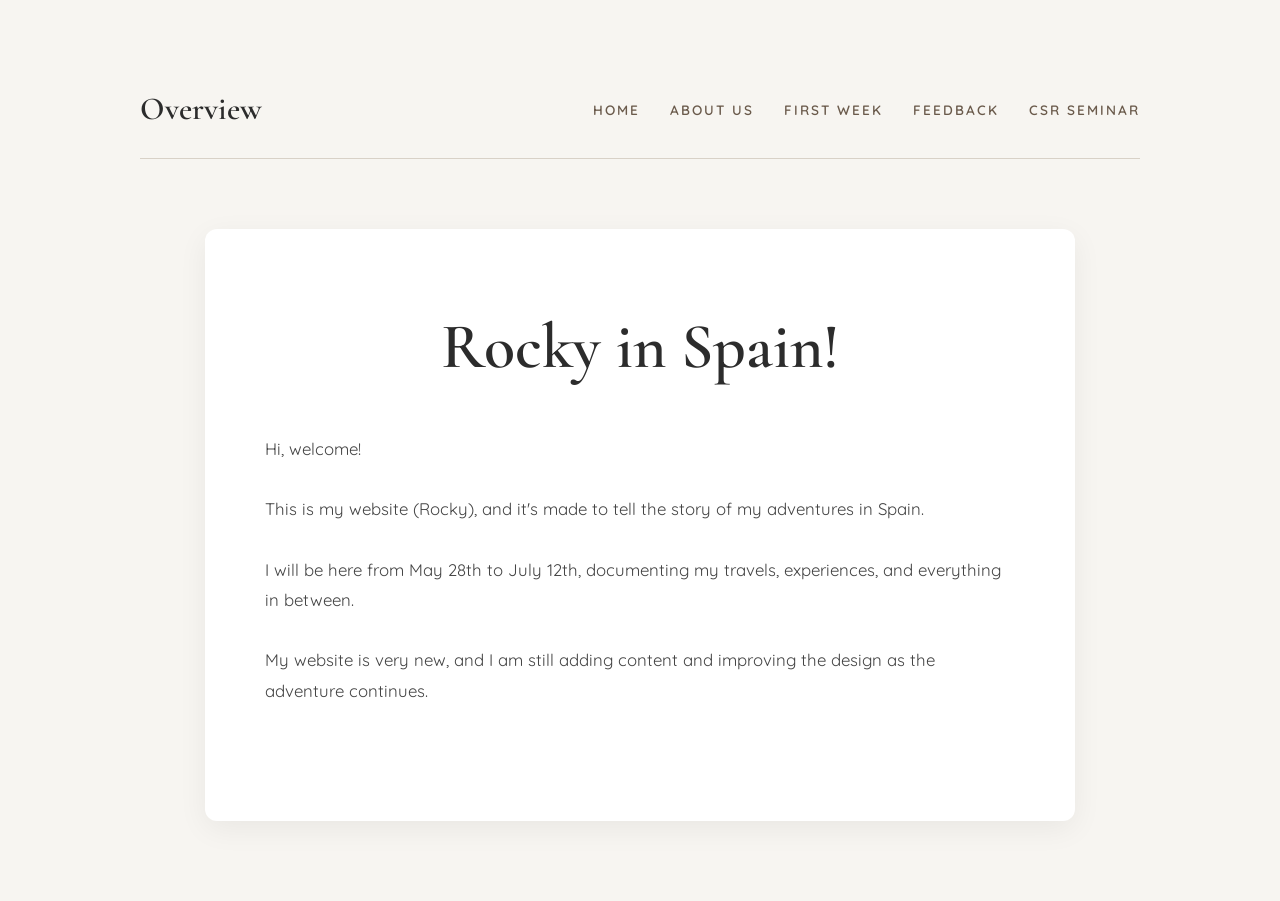
<file: index.html>
<!DOCTYPE html>
<html lang="en">

<head>
    <meta charset="UTF-8">
    <meta name="viewport" content="width=device-width, initial-scale=1.0">

    <title>Rocky in Spain!</title>

    <link rel="stylesheet" href="style.css">

<link href="https://fonts.googleapis.com/css2?family=Cormorant+Garamond:wght@500;600&family=Quicksand:wght@400;500;600&display=swap" rel="stylesheet"></head>

<body>

    <div class="container">

        <header>

            <h2>Overview</h2>

            <nav>
                <ul>
                    <li><a href="index.html">Home</a></li>
                    <li><a href="about.html">About Us</a></li>
                    <li><a href="aweeks.html">First Week</a></li>
                    
                    <li><a href="feedback.html">Feedback</a></li>
                    <li><a href="csr.html">CSR Seminar</a></li>
                    
                </ul>
            </nav>

        </header>

        <div class="card">

            <h1> Rocky in Spain!</h1>

            <p>
                Hi, welcome!
                <br><br>

                This is my website (Rocky), and it's made to tell the story of my
                adventures in Spain.

                <br><br>

                I will be here from May 28th to July 12th, documenting my travels,
                experiences, and everything in between.

                <br><br>

                My website is very new, and I am still adding content and improving
                the design as the adventure continues.

                <br><br>

            </p>

        </div>

    </div>

</body>


</html>
</file>
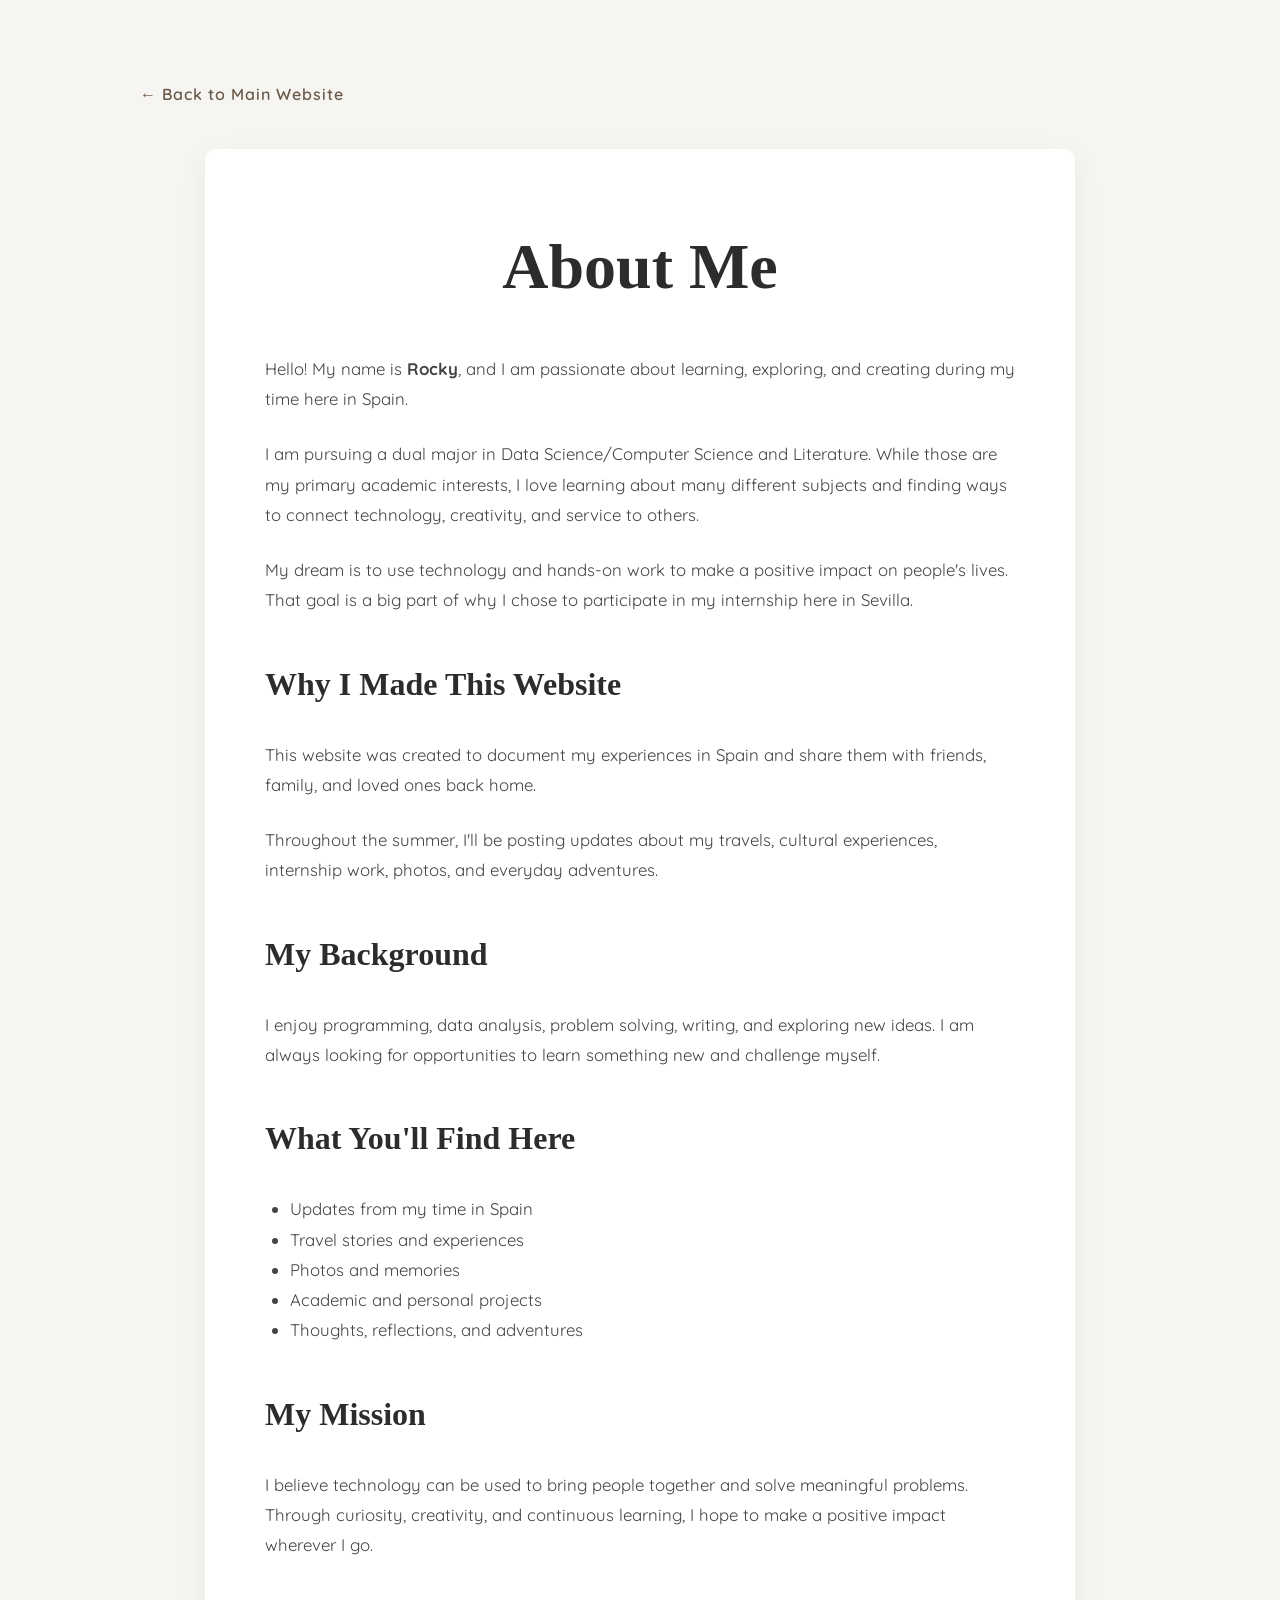
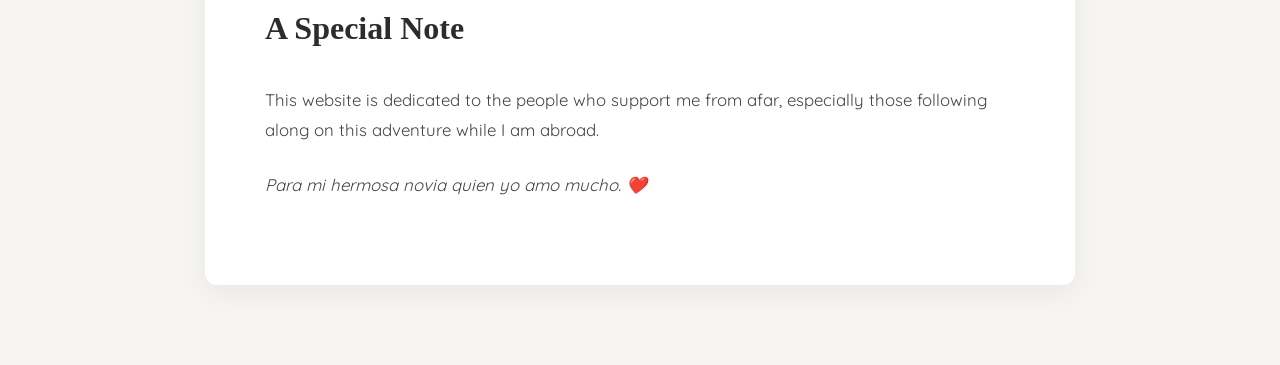
<file: about.html>
<!DOCTYPE html>
<html lang="en">

<head>
    <meta charset="UTF-8">
    <meta name="viewport" content="width=device-width, initial-scale=1.0">

    <title>About Me</title>

    <link rel="stylesheet" href="style.css">

    <link href="https://fonts.googleapis.com/css2?family=Quicksand:wght@400;600&display=swap" rel="stylesheet">
</head>

<body>

    <div class="container">

        <a class="home-button"
           href="https://rojo121212.github.io/rockenespana/">
            ← Back to Main Website
        </a>

        <div class="card">

            <h1>About Me</h1>

            <p>
                Hello! My name is <strong>Rocky</strong>, and I am passionate about
                learning, exploring, and creating during my time here in Spain.
            </p>

            <p>
                I am pursuing a dual major in Data Science/Computer Science and Literature.
                While those are my primary academic interests, I love learning about many
                different subjects and finding ways to connect technology, creativity,
                and service to others.
            </p>

            <p>
                My dream is to use technology and hands-on work to make a positive impact
                on people's lives. That goal is a big part of why I chose to participate
                in my internship here in Sevilla.
            </p>

            <h2>Why I Made This Website</h2>

            <p>
                This website was created to document my experiences in Spain and share them
                with friends, family, and loved ones back home.
            </p>

            <p>
                Throughout the summer, I'll be posting updates about my travels,
                cultural experiences, internship work, photos, and everyday adventures.
            </p>

            <h2>My Background</h2>

            <p>
                I enjoy programming, data analysis, problem solving, writing,
                and exploring new ideas. I am always looking for opportunities
                to learn something new and challenge myself.
            </p>

            <h2>What You'll Find Here</h2>

            <ul>
                <li>Updates from my time in Spain</li>
                <li>Travel stories and experiences</li>
                <li>Photos and memories</li>
                <li>Academic and personal projects</li>
                <li>Thoughts, reflections, and adventures</li>
            </ul>

            <h2>My Mission</h2>

            <p>
                I believe technology can be used to bring people together and solve
                meaningful problems. Through curiosity, creativity, and continuous
                learning, I hope to make a positive impact wherever I go.
            </p>

            <h2>A Special Note</h2>

            <p>
                This website is dedicated to the people who support me from afar,
                especially those following along on this adventure while I am abroad.
            </p>

            <p>
                <em>Para mi hermosa novia quien yo amo mucho. ❤️</em>
            </p>

        </div>

    </div>

</body>

</html>
</file>
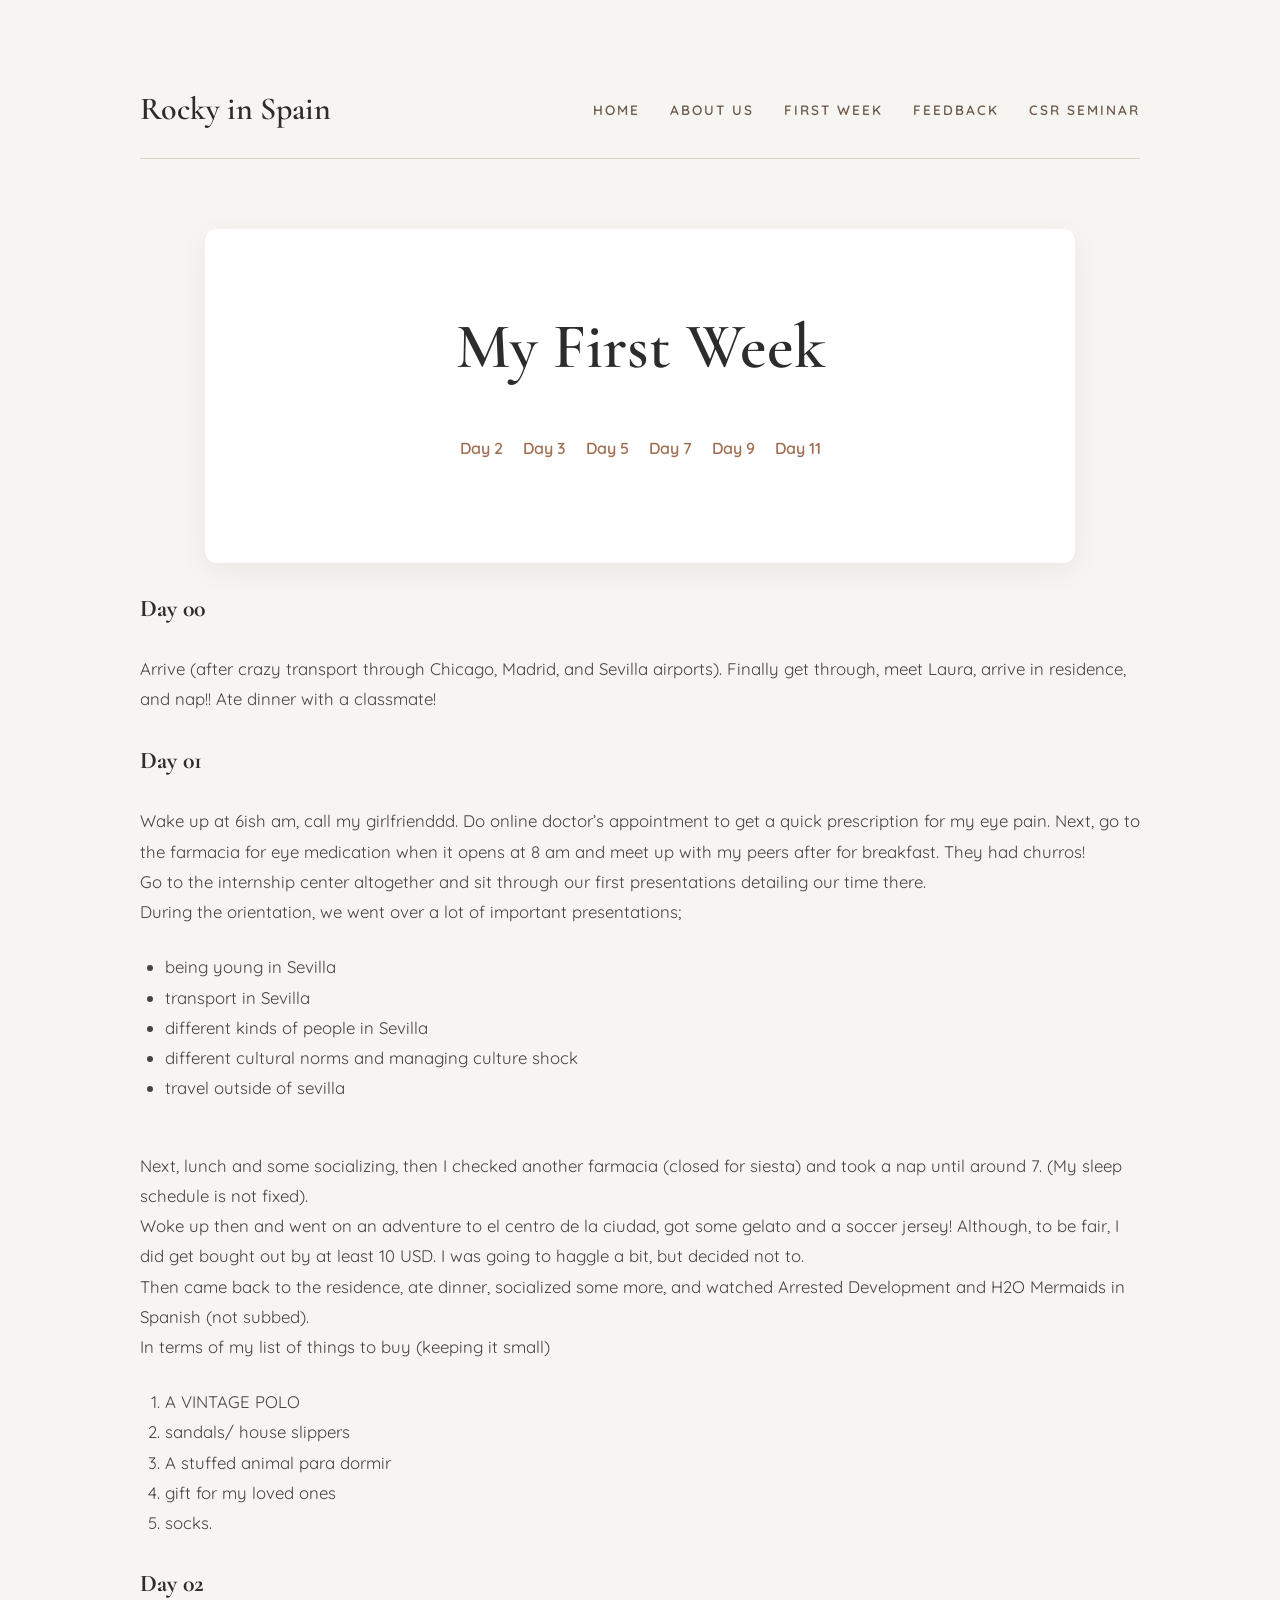
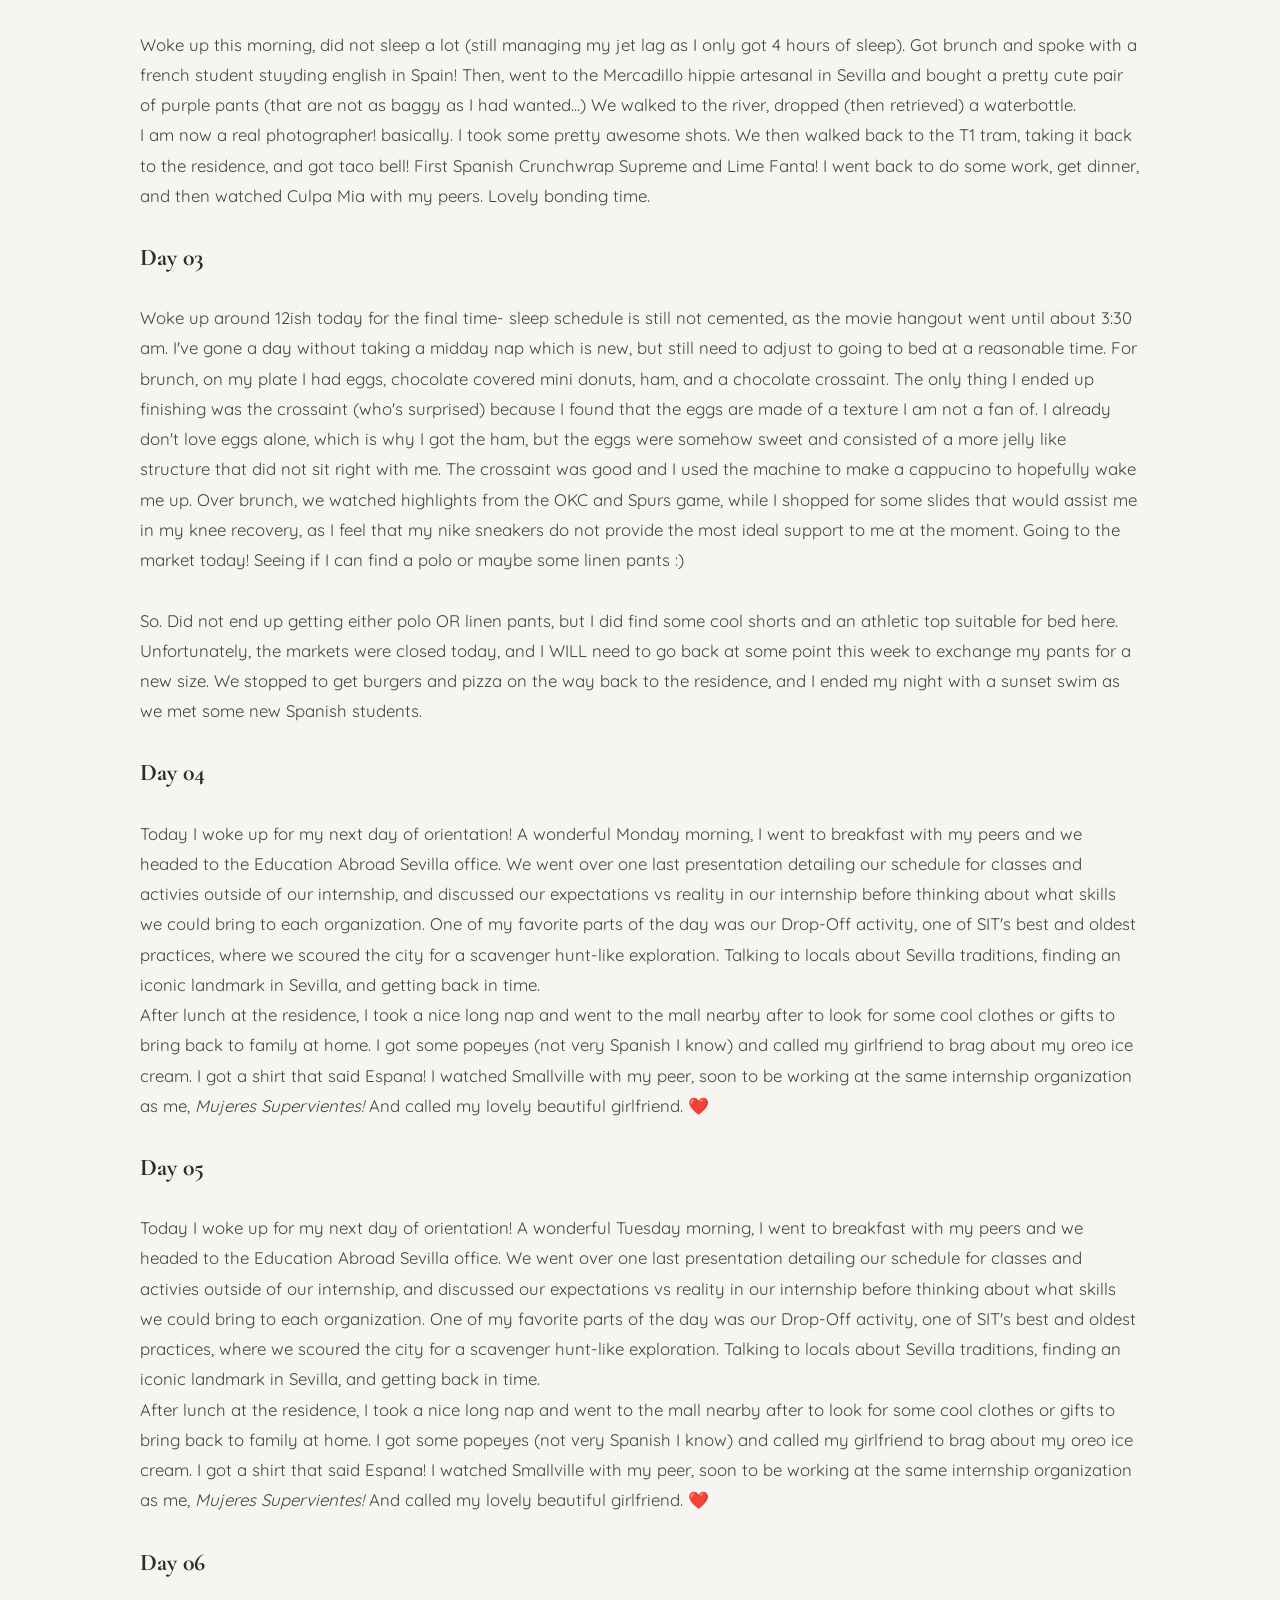
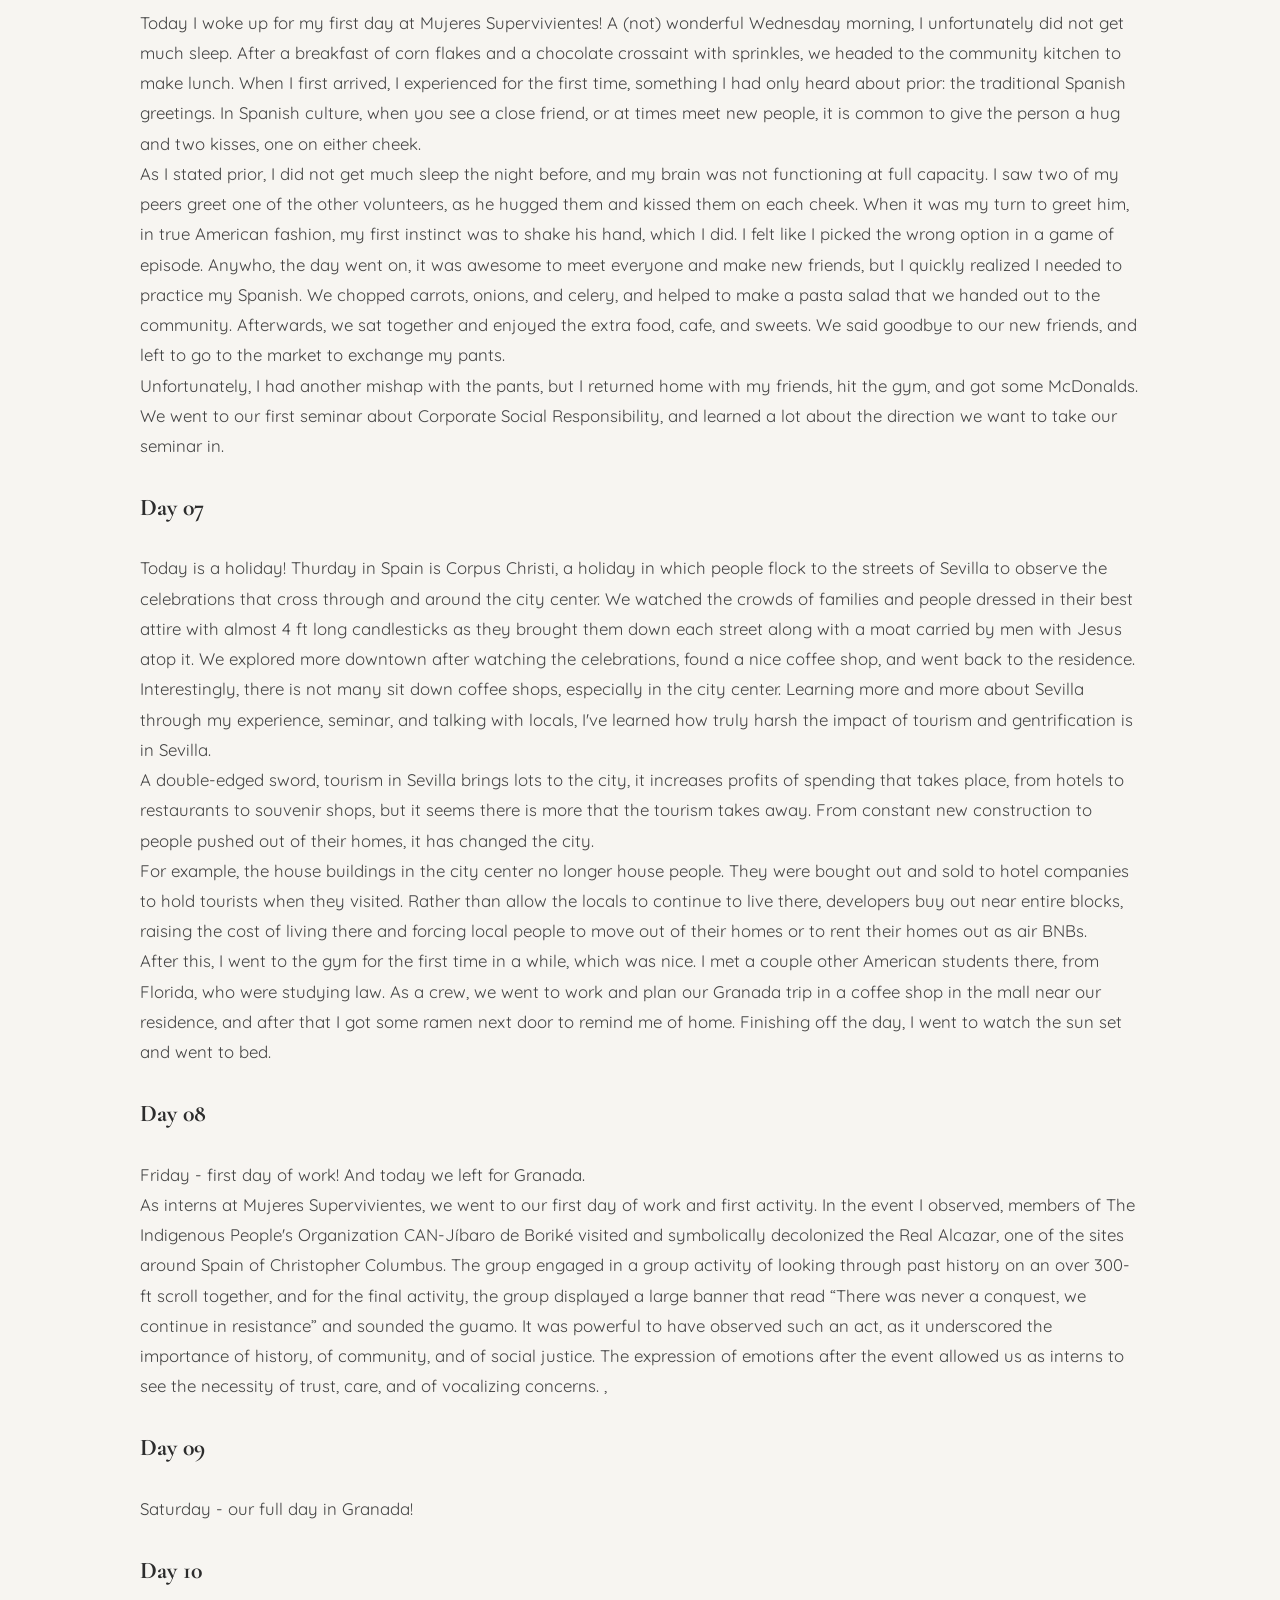
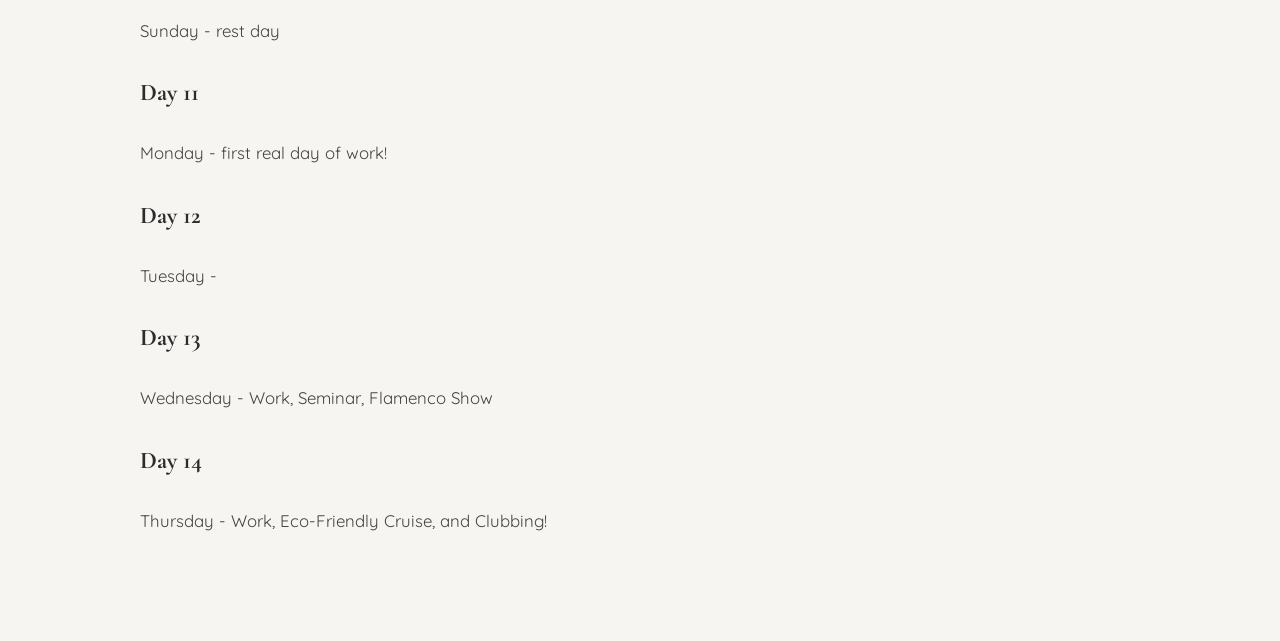
<file: aweeks.html>
<!DOCTYPE html>
<html lang="en">

<head>
    <meta charset="UTF-8">
    <meta name="viewport" content="width=device-width, initial-scale=1.0">

    <title>Rocky in Spain - My First Week</title>
    
    <link rel="stylesheet" href="style.css">

<link href="https://fonts.googleapis.com/css2?family=Cormorant+Garamond:wght@500;600&family=Quicksand:wght@400;500;600&display=swap" rel="stylesheet">
</head>

<body>

    <div class="container">

       <header>

    <h2>Rocky in Spain</h2>

    <nav>
        <ul>
            <li><a href="index.html">Home</a></li>
            <li><a href="about.html">About Us</a></li>
            <li><a href="aweeks.html">First Week</a></li>
            <li><a href="feedback.html">Feedback</a></li>
            <li><a href="csr.html">CSR Seminar</a></li>
        </ul>
    </nav>

</header>

      <div class="card">

    <h1>My First Week</h1>

    <div class="week-nav">
        <a href="#day02">Day 2</a>
        <a href="#day03">Day 3</a>
        <a href="#day05">Day 5</a>
        <a href="#day07">Day 7</a>
        <a href="#day09">Day 9</a>
        <a href="#day11">Day 11</a>
    </div>

    <!-- journal entries -->

</div>
      

                <strong>
            <h3> Day 00 </h3></strong> 
            
            <p>
                Arrive (after crazy transport through Chicago,
                Madrid, and Sevilla airports). Finally get through, meet Laura,
                arrive in residence, and nap!! Ate dinner with a classmate!
                <br>
            </p>
                <strong>
            <h3> Day 01 </h3></strong> 
             <section id="day01">   
            <p>
                Wake up at 6ish am, call my girlfrienddd.
                Do online doctor’s appointment to get a quick prescription for my eye pain.
                Next, go to the farmacia for eye medication when it opens at 8 am and
                meet up with my peers after for breakfast. They had churros! 
                <br>
                Go to the internship center altogether and sit through our first
                presentations detailing our time there. 
                <br>
                During the orientation, we went over a lot of important presentations;
                <br>
            </p>
                <ul>
                    <li> being young in Sevilla </li>
                    <li> transport in Sevilla </li>
                    <li> different kinds of people in Sevilla </li>
                    <li> different cultural norms and managing culture shock </li>
                    <li> travel outside of sevilla </li>
                </ul>
           
            <p>
                <br> Next, lunch and some socializing, then I checked another farmacia
                (closed for siesta) and took a nap until around 7. (My sleep schedule is not fixed).
                <br>
                Woke up then and went on an adventure to el centro de la ciudad,
                got some gelato and a soccer jersey! Although, to be fair, I did get bought out by at least 
                10 USD. I was going to haggle a bit, but decided not to. 
                <br>
                Then came back to the residence, ate dinner, socialized some more,
                and watched Arrested Development and H2O Mermaids in Spanish
                (not subbed).
                <br>
                In terms of my list of things to buy (keeping it small) 
            </p>
                <ol>
                    <li> A VINTAGE POLO </li>
                    <li> sandals/ house slippers </li>
                    <li> A stuffed animal para dormir </li>
                    <li> gift for my loved ones </li>
                    <li> socks. </li>
                </ol>
            
            

           
                <strong>
                    <h3>Day 02 </h3></strong> 
                     <section id="day02">
             <p> 
                Woke up this morning, did not sleep a lot (still managing
                my jet lag as I only got 4 hours of sleep). Got brunch and spoke with a french student
                stuyding english in Spain! Then, went to the Mercadillo hippie artesanal in Sevilla
                and bought a pretty cute pair of purple pants (that are not as baggy as I had wanted...)
                We walked to the river, dropped (then retrieved) a waterbottle. 
                <br> 
                I am now a real photographer! basically.
                I took some pretty awesome shots.
                We then walked back to the T1 tram, taking it back to the residence, 
                and got taco bell! First Spanish Crunchwrap Supreme and Lime Fanta!
                 I went back to do some work, get dinner, and then watched
                 Culpa Mia with my peers. Lovely bonding time.
            </p>


                <strong>
                   <h3>Day 03 </h3></strong> 
                    <section id="day03">
             <p> 
                Woke up around 12ish today for the final time- sleep schedule is still not cemented, as the movie hangout went until about 3:30 am.
                 I've gone a day without taking a midday nap which is new, but still need to adjust to going to bed at a reasonable time. 
                 For brunch, on my plate I had eggs, chocolate covered mini donuts, ham, and a chocolate crossaint. The only thing I ended up finishing
                 was the crossaint (who's surprised) because I found that the eggs are made of a texture I am not a fan of. I already don't love eggs alone,
                 which is why I got the ham, but the eggs were somehow sweet and consisted of a more jelly like structure that did not sit right with me. 
                 The crossaint was good and I used the machine to make a cappucino to hopefully wake me up. 
                 Over brunch, we watched highlights from the OKC and Spurs game, while I shopped for some slides that would assist me in my knee recovery, as
                 I feel that my nike sneakers do not provide the most ideal support to me at the moment. 
                 Going to the market today! Seeing if I can find a polo or maybe some linen pants :) 
                <br><br>
                 So. Did not end up getting either polo OR linen pants, but I did find some cool shorts and an athletic top suitable for bed
                 here. Unfortunately, the markets were closed today, and I WILL need to go back at some point this week to exchange my pants for a new size.
                 We stopped to get burgers and pizza on the way back to the residence, and I ended my night with a sunset swim as we met some new Spanish students. 
            </p>

                <strong>
            <h3> Day 04</h3></strong> 
             <section id="day04">   
            <p>
                Today I woke up for my next day of orientation! A wonderful Monday morning, I went to breakfast with my peers and 
                we headed to the Education Abroad Sevilla office. We went over one last presentation detailing our schedule for classes 
                and activies outside of our internship, and discussed our expectations vs reality in our internship before thinking about what skills 
                we could bring to each organization. One of my favorite parts of the day was our Drop-Off activity, one of SIT's best and oldest practices, 
                where we scoured the city for a scavenger hunt-like exploration. Talking to locals about Sevilla traditions, finding an iconic 
                landmark in Sevilla, and getting back in time. <br> After lunch at the residence, I took a nice long nap and went to the mall
                nearby after to look for some cool clothes or gifts to bring back to family at home. I got some popeyes (not very Spanish I know)
                and called my girlfriend to brag about my oreo ice cream. I got a shirt that said Espana! 
                I watched Smallville with my peer, soon to be working at the same internship organization as me, <em>Mujeres Supervientes!</em>
                And called my lovely beautiful girlfriend.  ❤️
            </p>


            <strong>
           <h3>Day 05</h3></strong> 
             <section id="day05">   
            <p>
                Today I woke up for my next day of orientation! A wonderful Tuesday morning, I went to breakfast with my peers and 
                we headed to the Education Abroad Sevilla office. We went over one last presentation detailing our schedule for classes 
                and activies outside of our internship, and discussed our expectations vs reality in our internship before thinking about what skills 
                we could bring to each organization. One of my favorite parts of the day was our Drop-Off activity, one of SIT's best and oldest practices, 
                where we scoured the city for a scavenger hunt-like exploration. Talking to locals about Sevilla traditions, finding an iconic 
                landmark in Sevilla, and getting back in time. <br> After lunch at the residence, I took a nice long nap and went to the mall
                nearby after to look for some cool clothes or gifts to bring back to family at home. I got some popeyes (not very Spanish I know)
                and called my girlfriend to brag about my oreo ice cream. I got a shirt that said Espana! 
                I watched Smallville with my peer, soon to be working at the same internship organization as me, <em>Mujeres Supervientes!</em>
                And called my lovely beautiful girlfriend.  ❤️
            </p>
                 

            <strong>
            <h3> Day 06 </h3></strong> 
             <section id="day06">   
            <p>
                Today I woke up for my first day at Mujeres Supervivientes! A (not) wonderful Wednesday morning, I unfortunately did not get much sleep.
                After a breakfast of corn flakes and a chocolate crossaint with sprinkles, we headed to the community kitchen to make lunch. 
                When I first arrived, I experienced for the first time, something I had only heard about prior: the traditional Spanish greetings.
                In Spanish culture, when you see a close friend, or at times meet new people, it is common to give the person a hug and two kisses, one on 
                either cheek. <br>

                As I stated prior, I did not get much sleep the night before, and my brain was not functioning at full capacity. I saw two of my peers greet
                one of the other volunteers, as he hugged them and kissed them on each cheek. When it was my turn to greet him, in true American fashion, 
                my first instinct was to shake his hand, which I did. I felt like I picked the wrong option in a game of episode. Anywho, the day went on, it was 
                awesome to meet everyone and make new friends, but I quickly realized I needed to practice my Spanish. We chopped carrots, onions, and celery, and 
                helped to make a pasta salad that we handed out to the community. Afterwards, we sat together and enjoyed the extra food, cafe, and sweets. 
                We said goodbye to our new friends, and left to go to the market to exchange my pants.
                <br> 
                Unfortunately, I had another mishap with the pants, but I returned home with my friends, hit the gym, and got some McDonalds. 
                We went to our first seminar about Corporate Social Responsibility, and learned a lot about the direction we want to take our seminar in. 

                
            </p>


            <strong>
           <h3> Day 07</h3></strong> 
             <section id="day07">   
            <p>
                Today is a holiday! Thurday in Spain is Corpus Christi, a holiday in which people flock to the streets of 
                Sevilla to observe the celebrations that cross through and around the city center. We watched the crowds of 
                families and people dressed in their best attire with almost 4 ft long candlesticks as they brought them down
                each street along with a moat carried by men with Jesus atop it. We explored more downtown after watching the celebrations, 
                found a nice coffee shop, and went back to the residence. 
                <br> Interestingly, there is not many sit down coffee shops, especially in the city center. 
                Learning more and more about Sevilla through my experience, seminar, and talking with locals, 
                I've learned how truly harsh the impact of tourism and gentrification is in Sevilla. 
                <br> A double-edged sword, tourism in Sevilla brings lots to the city, it increases profits of spending that takes 
                place, from hotels to restaurants to souvenir shops, but it seems there is more that the tourism takes away. 
                From constant new construction to people pushed out of their homes, it has changed the city. 
                <br>
                For example, the house buildings in the city center no longer house people. They were bought out and sold to 
                hotel companies to hold tourists when they visited. Rather than allow the locals to continue to live there, 
                developers buy out near entire blocks, raising the cost of living there and forcing local people to move out of 
                their homes or to rent their homes out as air BNBs. 
                <br>
                After this, I went to the gym for the first time in a while, which was nice. I met a couple other American students 
                there, from Florida, who were studying law. As a crew, we went to work and plan our Granada trip in a coffee shop in the mall
                near our residence, and after that I got some ramen next door to remind me of home. 
                Finishing off the day, I went to watch the sun set and went to bed. 

            </p>

            <strong>
            <h3> Day 08</h3></strong> 
             <section id="day08">   
            <p>
                Friday - first day of work! And today we left for Granada.
                <br> As interns at Mujeres Supervivientes, we went to our first day of work and first activity. 
                In the event I observed, members of The Indigenous People's Organization CAN-Jíbaro de Boriké 
                visited and symbolically decolonized the Real Alcazar, one of the sites around Spain of Christopher Columbus. 
                The group engaged in a group activity of looking through past history on an over 300-ft scroll together, 
                and for the final activity, the group displayed a large banner that read “There was never a conquest, we continue in resistance” 
                and sounded the guamo. It was powerful to have observed such an act, as it underscored the importance of history, 
                of community, and of social justice. The expression of emotions after the event allowed us as interns to see
                the necessity of trust, care, and of vocalizing concerns.  

, 
                
                
            </p>

            <strong>
            <h3> Day 09</h3></strong> 
             <section id="day09">   
            <p>
                Saturday - our full day in Granada!
                
            </p>
                 

            <strong>
            <h3> Day 10</h3></strong> 
             <section id="day10">   
            <p>
                Sunday - rest day 
                
            </p>

            <strong>
           <h3> Day 11</h3></strong> 
             <section id="day11">   
            <p>
                Monday - first real day of work!
                
            </p>

            <strong>
            <h3> Day 12</h3></strong> 
             <section id="day12">   
            <p>
                Tuesday -
                
            </p>

            <strong>
            <h3> Day 13</h3></strong> 
             <section id="day13">   
            <p>
                Wednesday - Work, Seminar, Flamenco Show
                
            </p>

            <strong>
            <h3> Day 14</h3></strong> 
             <section id="day14">   
            <p>
                Thursday - Work, Eco-Friendly Cruise, and Clubbing!
                
            </p>
                 
        </div>

    </div>

</body>
</html>
</file>
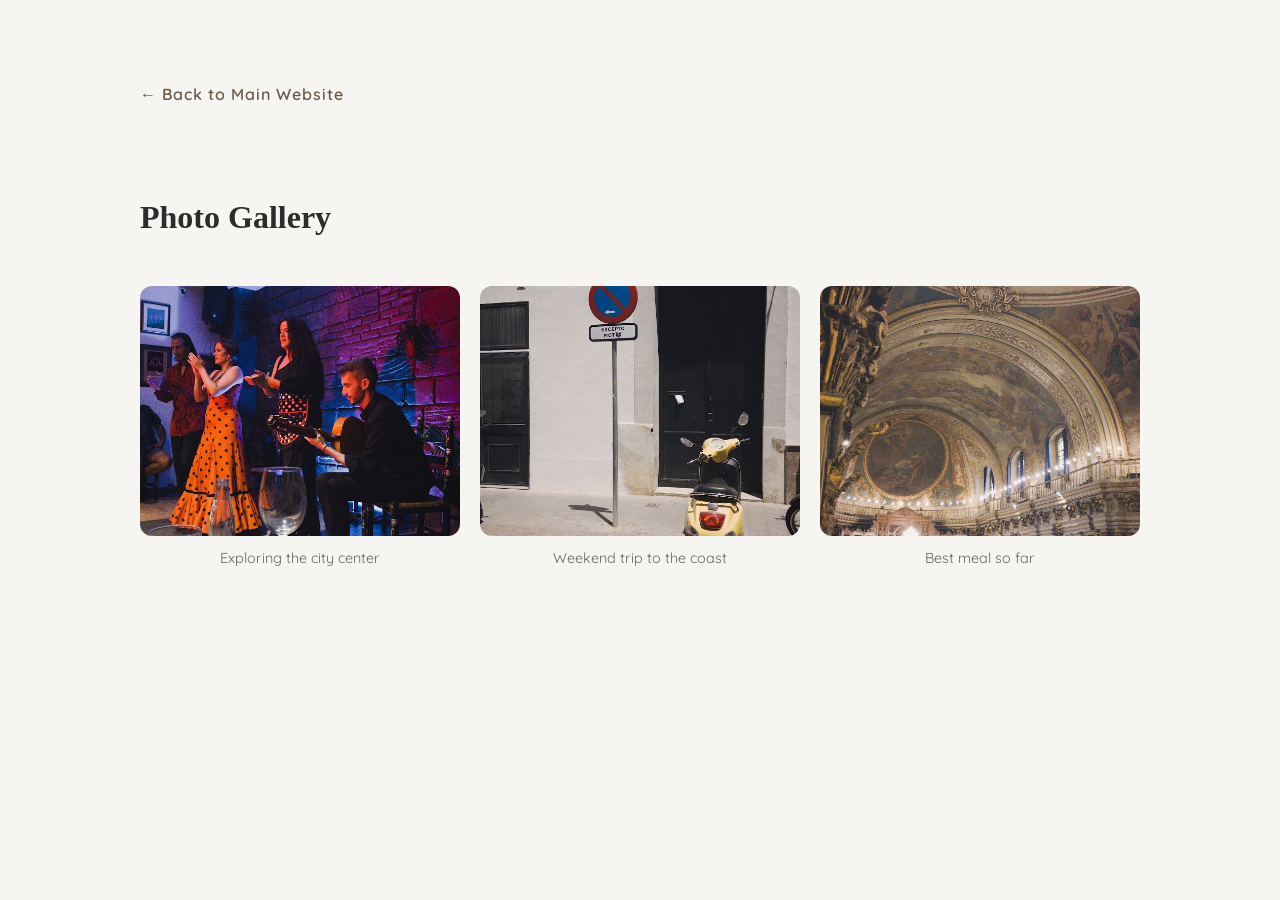
<file: csr.html>
<!DOCTYPE html>
<html lang="en">

<head>
    <meta charset="UTF-8">
    <meta name="viewport" content="width=device-width, initial-scale=1.0">

    <title>Rocky in Spain - CSR Seminar</title>
    
    <link rel="stylesheet" href="style.css">

    <link href="https://fonts.googleapis.com/css2?family=Quicksand:wght@400;600&display=swap" rel="stylesheet">

    </head>

<body>

    <div class="container">

        <a class="home-button"
           href="https://rojo121212.github.io/rockenespana/">
            ← Back to Main Website
        </a>

        <h2>Photo Gallery</h2>

<div class="gallery">

    <figure>
        <img src="flamenco.jpeg" alt="Plaza">
        <figcaption>Exploring the city center</figcaption>
    </figure>

    <figure>
        <img src="moto.jpeg" alt="Beach">
        <figcaption>Weekend trip to the coast</figcaption>
    </figure>

    <figure>
        <img src="church.jpeg" alt="Food">
        <figcaption>Best meal so far</figcaption>
    </figure>

</div>
</file>
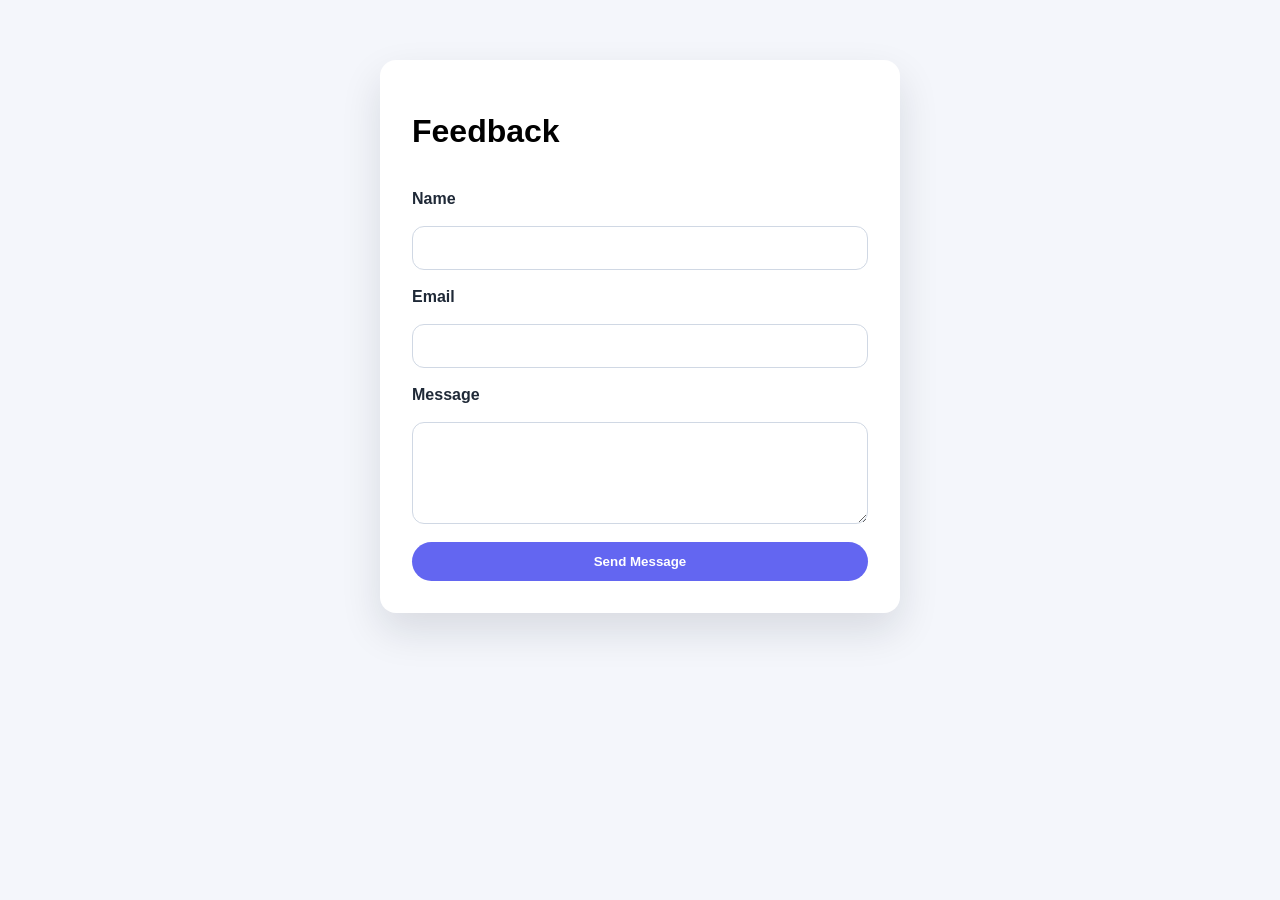
<file: feedback.html>
<!DOCTYPE html>
<html>
<head>
<link rel="stylesheet" href="styles.css" type="text/css">
</head>

<body>
  <main>
    <form>
      <h1>Feedback</h1>
      <label for="fullname">Name</label>
      <input id="fullname" name="fullname" required>
      <label for="email">Email</label>
      <input id="email" name="email" type="email" required>
      <label for="message">Message</label>
      <textarea id="message" name="message" rows="4" required></textarea>
      <button type="submit">Send Message</button>
    </form>
  </main
</file>
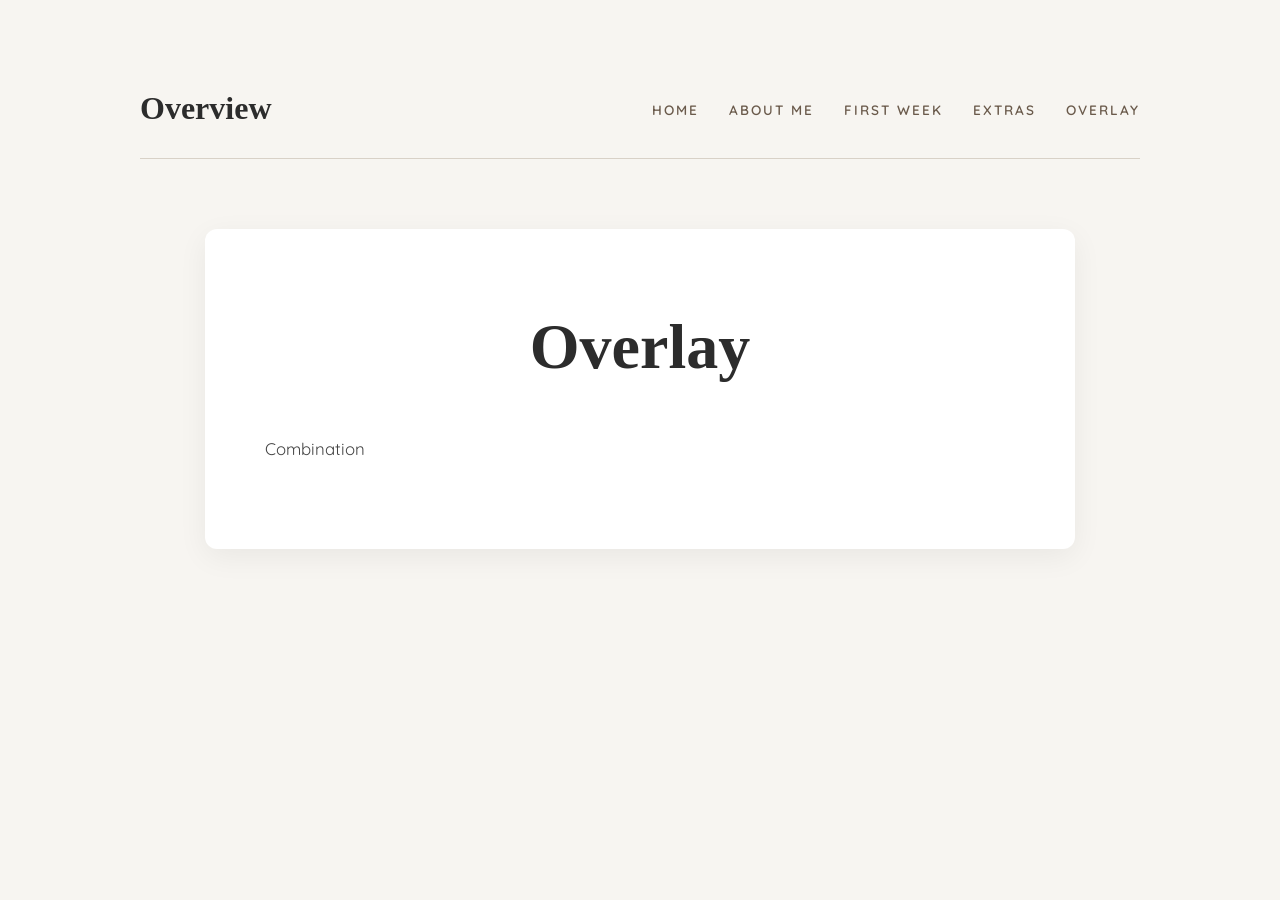
<file: overlay.html>
<!DOCTYPE html>
<html lang="en">
<head>
    <meta charset="UTF-8">
    <meta name="viewport" content="width=device-width, initial-scale=1.0">
    <title>Overlay Page</title>

    <link rel="stylesheet" href="style.css">

    <link href="https://fonts.googleapis.com/css2?family=Quicksand:wght@400;600&display=swap" rel="stylesheet">
</head>

<body>

    <div class="container">

        <header>

            <h2>Overview</h2>

            <nav>
                <ul>
                    <li><a href="index.html">Home</a></li>
                    <li><a href="about.html">About Me</a></li>
                    <li><a href="aweeks.html">First Week</a></li>
                    <li><a href="extras.html">Extras</a></li>
                    <li><a href="overlay.html">Overlay</a></li>
                </ul>
            </nav>

        </header>

        <div class="card">

            <section class="hero">
                <div>
                    <h1>Overlay</h1>
                    <p>Combination</p>
                </div>
            </section>

        </div>

    </div>

</body>
</html>
</file>
<file: style.css>
/* ---------- GENERAL ---------- */

body {
    margin: 0;
    padding: 80px 0;

    background: #f7f5f1;
    color: #2c2c2c;

    font-family: 'Quicksand', sans-serif;
    line-height: 1.8;
}

/* ---------- LAYOUT ---------- */

.container {
    width: 90%;
    max-width: 1000px;
    margin: auto;
}

/* ---------- HEADER ---------- */

header {
    max-width: 1000px;
    margin: 0 auto 70px auto;
    padding-bottom: 20px;

    border-bottom: 1px solid #d8d1c7;

    display: flex;
    justify-content: space-between;
    align-items: center;
}

header h2 {
    margin: 0;

    font-family: 'Cormorant Garamond', serif;
    font-size: 2rem;
    font-weight: 600;

    color: #2c2c2c;
}

/* ---------- NAVIGATION ---------- */

nav ul {
    list-style: none;

    display: flex;
    gap: 30px;

    margin: 0;
    padding: 0;
}

nav li {
    margin: 0;
}

nav a {
    text-decoration: none;

    color: #6a5a4b;

    font-size: 0.85rem;
    font-weight: 600;

    text-transform: uppercase;
    letter-spacing: 2px;

    transition: color 0.3s ease;
}

nav a:hover {
    color: #a06f52;
}

.week-nav {
    display: flex;
    justify-content: center;
    flex-wrap: wrap;
    gap: 20px;

    margin-bottom: 40px;
}

.week-nav a {
    text-decoration: none;
    color: #a06f52;
    font-weight: 600;
}

.week-nav a:hover {
    text-decoration: underline;
}



/* ---------- GALLERY ---------- */

.gallery {
    display: grid;
    grid-template-columns: repeat(auto-fit, minmax(250px, 1fr));
    gap: 20px;

    margin-top: 40px;
}

.gallery img {
    width: 100%;
    height: 250px;

    object-fit: cover;

    border-radius: 12px;

    margin: 0;

    transition: transform 0.3s ease,
                box-shadow 0.3s ease;
}

.gallery img:hover {
    transform: translateY(-5px);

    box-shadow: 0 10px 25px rgba(0,0,0,0.15);
}

.gallery figure {
    margin: 0;
}

.gallery figcaption {
    margin-top: 10px;
    text-align: center;
    color: #666;
    font-size: 0.9rem;
}

/* ---------- HOME BUTTON ---------- */

.home-button {
    display: inline-block;

    text-decoration: none;

    color: #6a5a4b;
    font-weight: 600;
    letter-spacing: 1px;

    margin-bottom: 40px;

    transition: color 0.3s ease;
}

.home-button:hover {
    color: #a06f52;
}

/* ---------- CONTENT CARD ---------- */

.card {
    max-width: 750px;
    margin: auto;

    background: white;

    padding: 60px;

    border-radius: 12px;

    box-shadow: 0 8px 30px rgba(0, 0, 0, 0.06);
}

/* ---------- HEADINGS ---------- */

h1,
h2,
h3 {
    font-family: 'Cormorant Garamond', serif;
    color: #2c2c2c;
}

h1 {
    font-size: 4rem;
    font-weight: 600;
    text-align: center;
    margin-top: 0;
    margin-bottom: 30px;
}

h2 {
    font-size: 2rem;
    margin-top: 40px;
}

h3 {
    font-size: 1.5rem;
}

/* ---------- TEXT ---------- */

p,
ul,
ol {
    font-size: 1.05rem;
    color: #444;
}

p {
    margin-bottom: 25px;
}

ul,
ol {
    padding-left: 25px;
}

/* ---------- IMAGES ---------- */

img {
    width: 100%;
    height: auto;

    border-radius: 8px;

    margin: 40px 0;

    display: block;
}

/* ---------- LINKS IN CONTENT ---------- */

.card a {
    color: #a06f52;
    text-decoration: none;
}

.card a:hover {
    text-decoration: underline;
}

/* ---------- MOBILE ---------- */

@media (max-width: 768px) {

    body {
        padding: 40px 0;
    }

    .card {
        width: 90%;
        padding: 30px;
    }

    h1 {
        font-size: 2.8rem;
    }

    nav ul {
        gap: 15px;
    }
}
</file>
<file: styles.css>
body {
  font-family: "Poppins",sans-serif;
  background: #f4f6fb;
  margin: 0;
}
main {
  max-width: 520px;
  margin: 60px auto;
  padding: 0 24px;
}
form {
  background: #fff;
  padding: 32px;
  border-radius: 16px;
  box-shadow: 0 18px 40px rgba(15,23,42,0.12);
  display: grid;
  gap: 18px;
}
label {
  font-weight: 600;
  color: #1f2937;
}
input, textarea {
  border: 1px solid #d0d8e4;
  border-radius: 12px;
  padding: 12px 14px;
  font-size: 1rem;
}
input:focus, textarea:focus {
  border-color: #6366f1;
  outline: none;
  box-shadow: 0 0 0 3px rgba(99,102,241,0.25);
}
button {
  background: #6366f1;
  color: #fff;
  border: none;
  padding: 12px 20px;
  border-radius: 999px;
  font-weight: 600;
  cursor: pointer;
}
button:hover {
  background: #4f46e5;
}

.hero {
  display: grid;
  place-items: center;

  height: 400px;

  border-radius: 15px;

  text-align: center;

  background-image:
    linear-gradient(
      rgba(15, 23, 42, 0.6),
      rgba(15, 23, 42, 0.6)
    ),
    url("https://thumbs.dreamstime.com/b/panoramic-view-plaza-de-espana-seville-spain-andalusia-sunset-290664788.jpg");

  background-size: cover;
  background-position: center;
}

.hero h1 {
  font-size: clamp(2.5rem, 6vw, 4rem);
  margin-bottom: 16px;
}
.hero p {
  font-size: 1.25rem;
  color: #e0e7ff;
}
</file>
